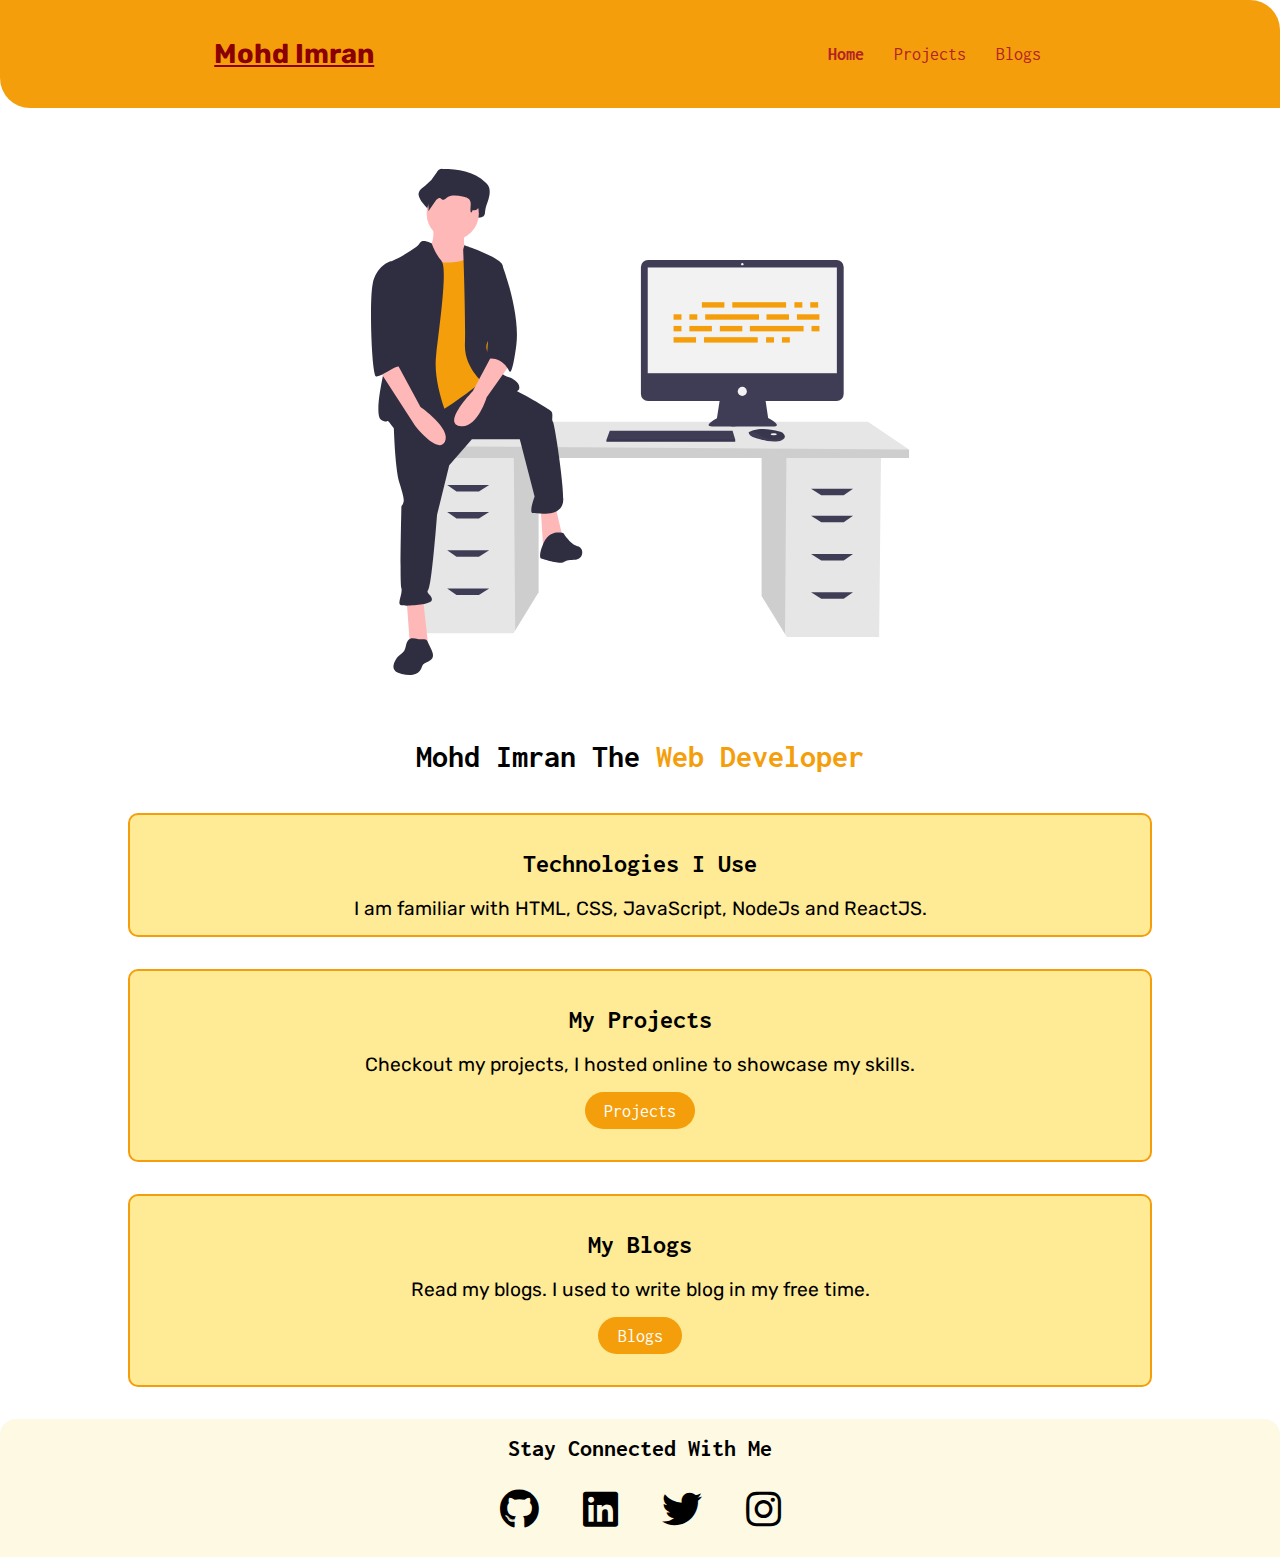
<file: index.html>
<!DOCTYPE html>
<html lang="en">
  <head>
    <meta charset="UTF-8" />
    <meta http-equiv="X-UA-Compatible" content="IE=edge" />
    <meta name="viewport" content="width=device-width, initial-scale=1.0" />
    <title>Imran Portfolio</title>
    <link rel="stylesheet" href="style.css" />
    <link
      rel="stylesheet"
      href="https://cdnjs.cloudflare.com/ajax/libs/font-awesome/5.15.4/css/all.min.css"
      integrity="sha512-1ycn6IcaQQ40/MKBW2W4Rhis/DbILU74C1vSrLJxCq57o941Ym01SwNsOMqvEBFlcgUa6xLiPY/NS5R+E6ztJQ=="
      crossorigin="anonymous"
      referrerpolicy="no-referrer"
    />
  </head>
  <body>
    <nav class="navbar">
      <div class="nav-heading"><a href="/">Mohd Imran</a></div>
      <ul class="list-non-bullet">
        <li class="list"><a class="link link-active" href="/">Home</a></li>
        <li class="list"><a class="link" href="/projects.html">Projects</a></li>
        <li class="list"><a class="link" href="/blogs.html">Blogs</a></li>
      </ul>
    </nav>
    <header class="main-header">
      <img class="main-image" src="images/main.svg" alt="main-img" />
      <h1 class="main-heading">
        Mohd Imran The <span class="main-color">Web Developer</span>
      </h1>
    </header>
    <section class="section off-white">
      <div class="container">
        <h1 class="section-heading">Technologies I Use</h1>
        <p class="section-para">
          I am familiar with HTML, CSS, JavaScript, NodeJs and ReactJS.
        </p>
      </div>
    </section>
    <section class="section off-white">
      <div class="container">
        <h1 class="section-heading">My Projects</h1>
        <p class="section-para">
          Checkout my projects, I hosted online to showcase my skills.
        </p>
        <a class="link link-primary" href="/projects.html">Projects</a>
      </div>
    </section>
    <section class="section off-white">
      <div class="container">
        <h1 class="section-heading">My Blogs</h1>
        <p class="section-para">
          Read my blogs. I used to write blog in my free time.
        </p>
        <a class="link link-primary" href="/blogs.html">Blogs</a>
      </div>
    </section>
    <footer class="footer">
      <div class="footer-header">
        <h2>Stay Connected With Me</h2>
      </div>
      <div class="icon">
        <a href="https://github.com/IImRan007" target="_blank"
          ><i class="fab fa-github icon-style"></i
        ></a>
        <a
          href="https://www.linkedin.com/in/mohd-imran-0b35001b7/"
          target="_blank"
          ><i class="fab fa-linkedin icon-style"></i
        ></a>
        <a href="https://twitter.com/ImRan47310315?s=09" target="_blank"
          ><i class="fab fa-twitter icon-style"></i
        ></a>
        <a href="https://www.instagram.com/iimran_007/" target="_blank"
          ><i class="fab fa-instagram icon-style"></i
        ></a>
      </div>
    </footer>
  </body>
</html>
</file>
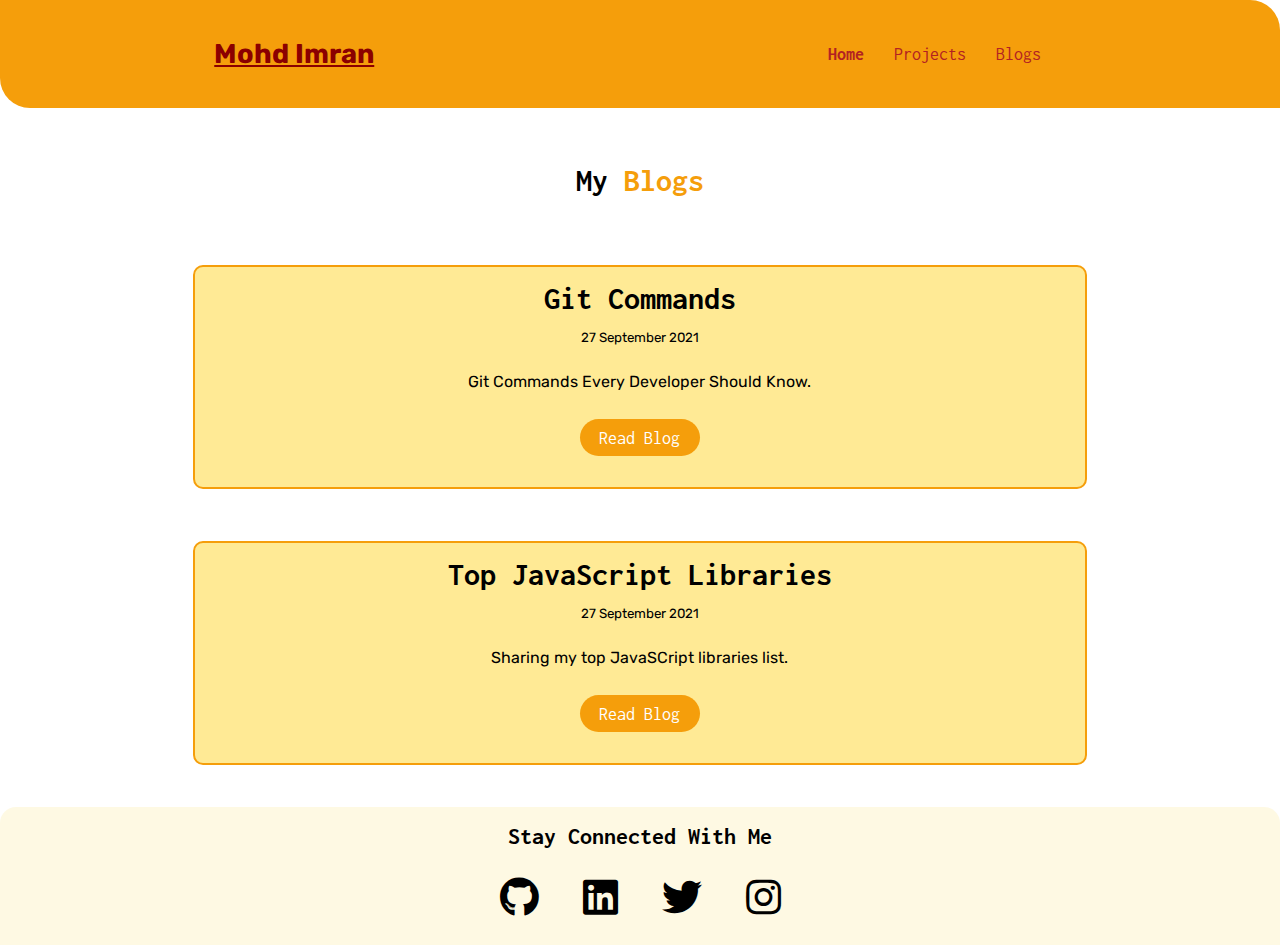
<file: blogs.html>
<!DOCTYPE html>
<html lang="en">
  <head>
    <meta charset="UTF-8" />
    <meta http-equiv="X-UA-Compatible" content="IE=edge" />
    <meta name="viewport" content="width=device-width, initial-scale=1.0" />
    <title>Blog's</title>
    <link rel="stylesheet" href="style.css" />
    <link
      rel="stylesheet"
      href="https://cdnjs.cloudflare.com/ajax/libs/font-awesome/5.15.4/css/all.min.css"
      integrity="sha512-1ycn6IcaQQ40/MKBW2W4Rhis/DbILU74C1vSrLJxCq57o941Ym01SwNsOMqvEBFlcgUa6xLiPY/NS5R+E6ztJQ=="
      crossorigin="anonymous"
      referrerpolicy="no-referrer"
    />
  </head>
  <body>
    <nav class="navbar">
      <div class="nav-heading"><a href="/">Mohd Imran</a></div>
      <ul class="list-non-bullet">
        <li class="list"><a class="link link-active" href="/">Home</a></li>
        <li class="list"><a class="link" href="/projects.html">Projects</a></li>
        <li class="list"><a class="link" href="/blogs.html">Blogs</a></li>
      </ul>
    </nav>
    <header class="main-header">
      <h1 class="main-heading">My <span class="main-color">Blogs</span></h1>
    </header>
    <ul class="list-non-bullet">
      <li class="section off-white">
        <div class="project-container">
          <h1>Git Commands</h1>
          <small>27 September 2021</small>
          <p>Git Commands Every Developer Should Know.</p>
          <a
            class="link link-primary"
            href="https://imran-blog.hashnode.dev/git-commands-every-developer-should-know"
            target="_blank"
            >Read Blog</a
          >
        </div>
      </li>
    </ul>
    <ul class="list-non-bullet">
      <li class="section off-white">
        <div class="project-container">
          <h1>Top JavaScript Libraries</h1>
          <small>27 September 2021</small>
          <p>Sharing my top JavaSCript libraries list.</p>
          <a
            class="link link-primary"
            href="https://imran-blog.hashnode.dev/top-javascript-libraries-for-your-next-project"
            target="_blank"
            >Read Blog</a
          >
        </div>
      </li>
    </ul>
    <footer class="footer">
      <div class="footer-header">
        <h2>Stay Connected With Me</h2>
      </div>
      <div class="icon">
        <a href="https://github.com/IImRan007" target="_blank"
          ><i class="fab fa-github icon-style"></i
        ></a>
        <a
          href="https://www.linkedin.com/in/mohd-imran-0b35001b7/"
          target="_blank"
          ><i class="fab fa-linkedin icon-style"></i
        ></a>
        <a href="https://twitter.com/ImRan47310315?s=09" target="_blank"
          ><i class="fab fa-twitter icon-style"></i
        ></a>
        <a href="https://www.instagram.com/iimran_007/" target="_blank"
          ><i class="fab fa-instagram icon-style"></i
        ></a>
      </div>
    </footer>
  </body>
</html>
</file>
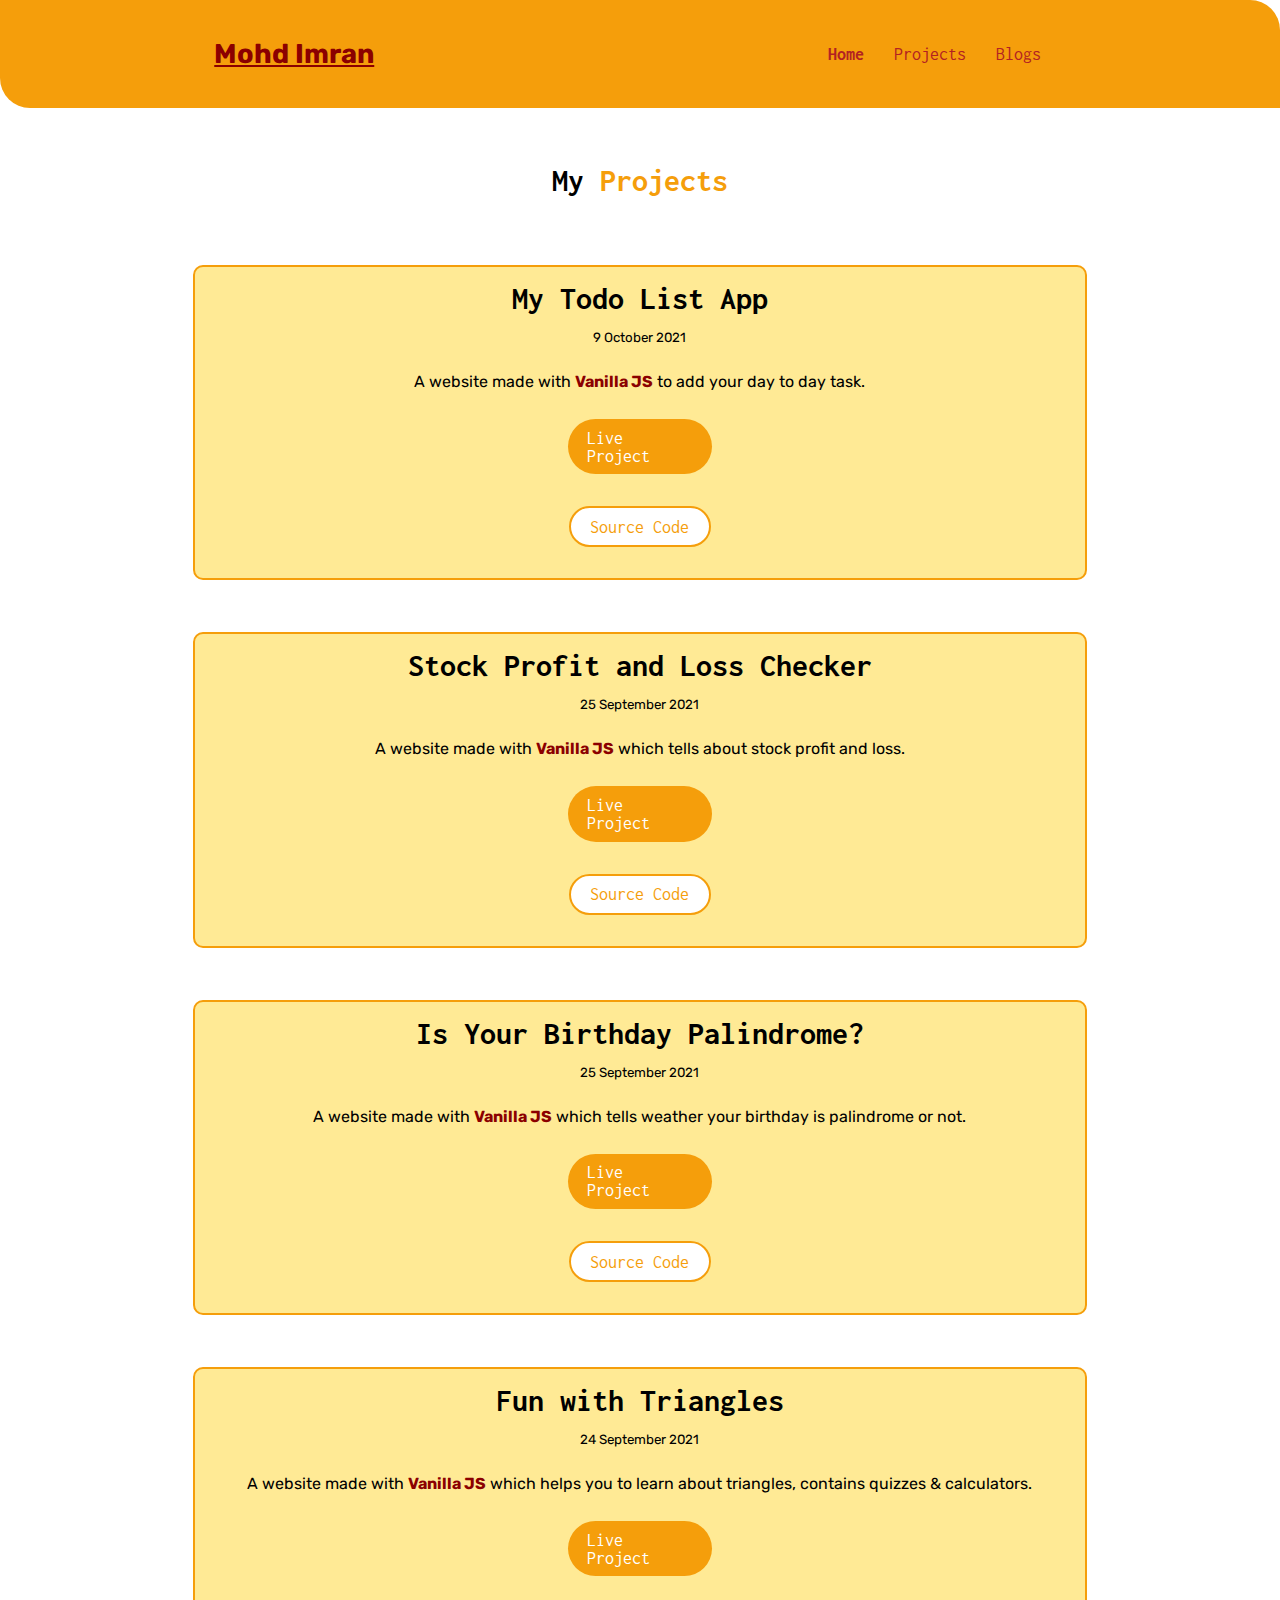
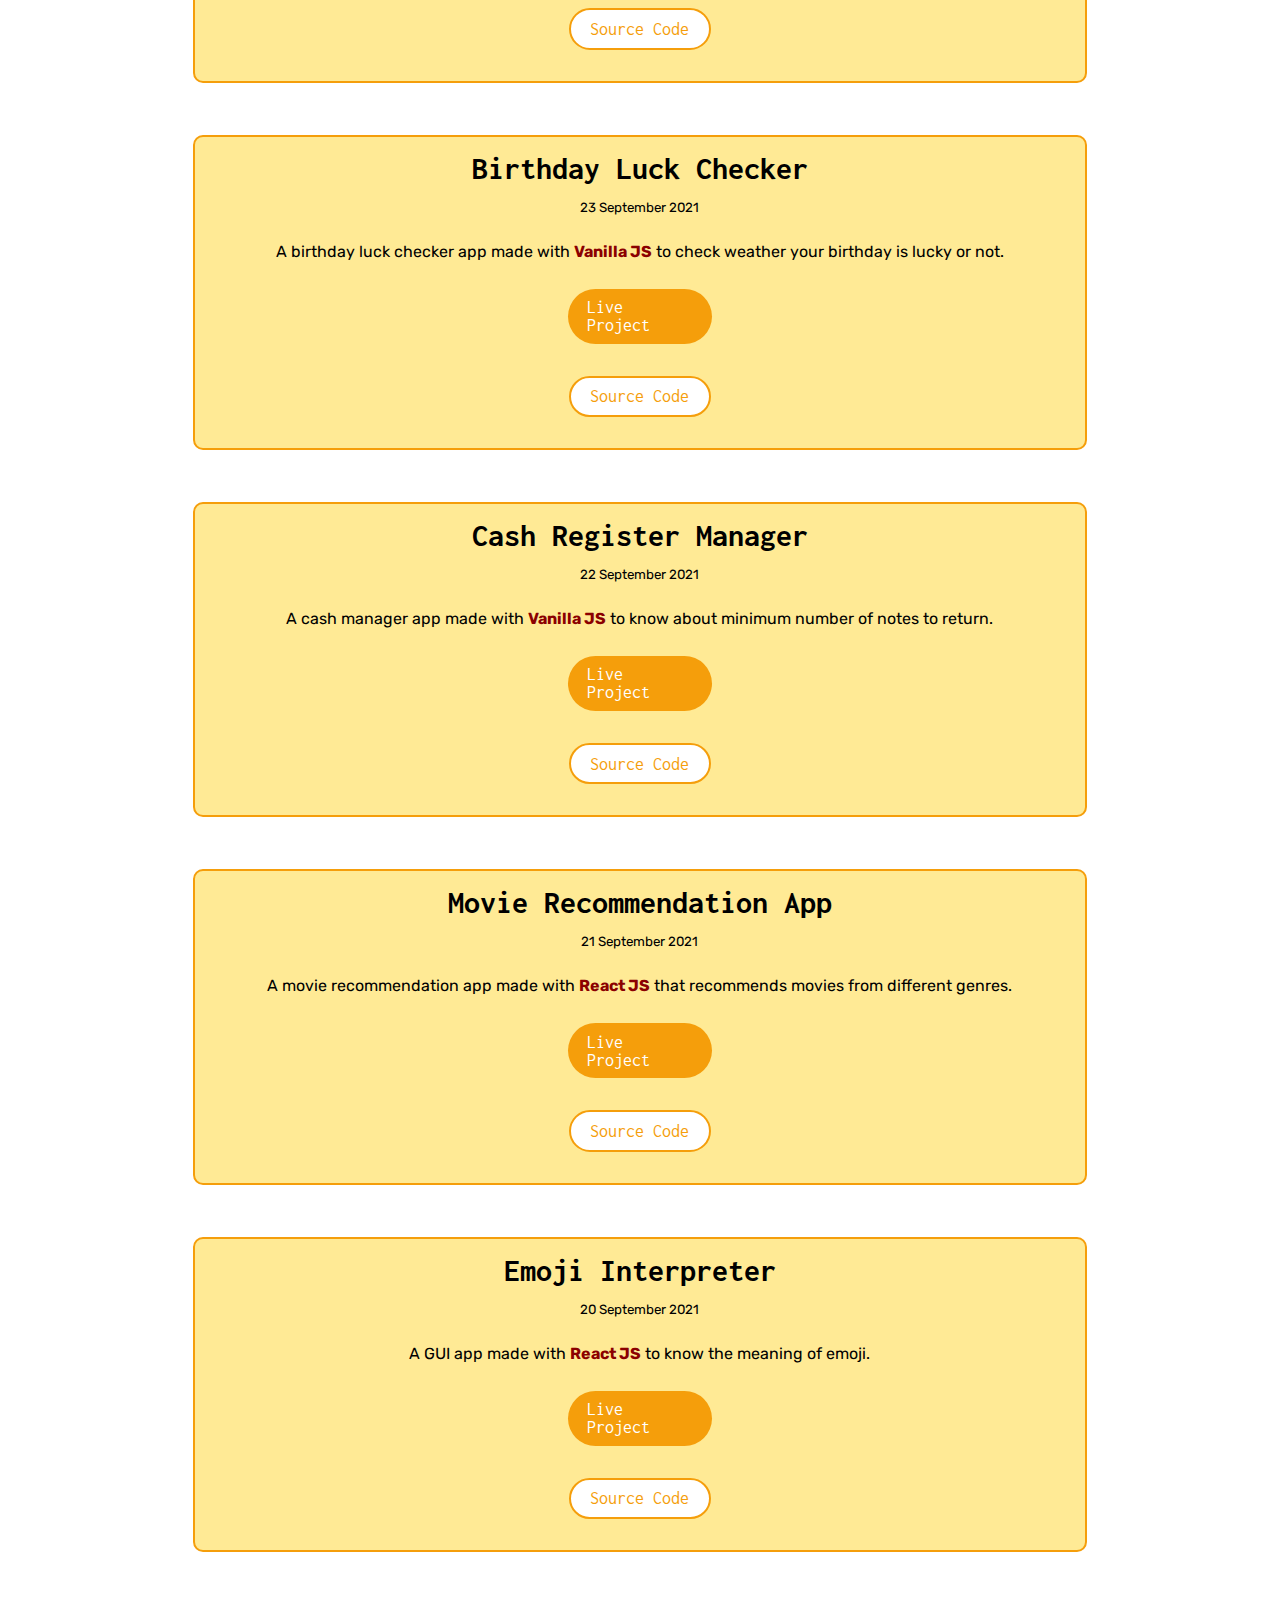
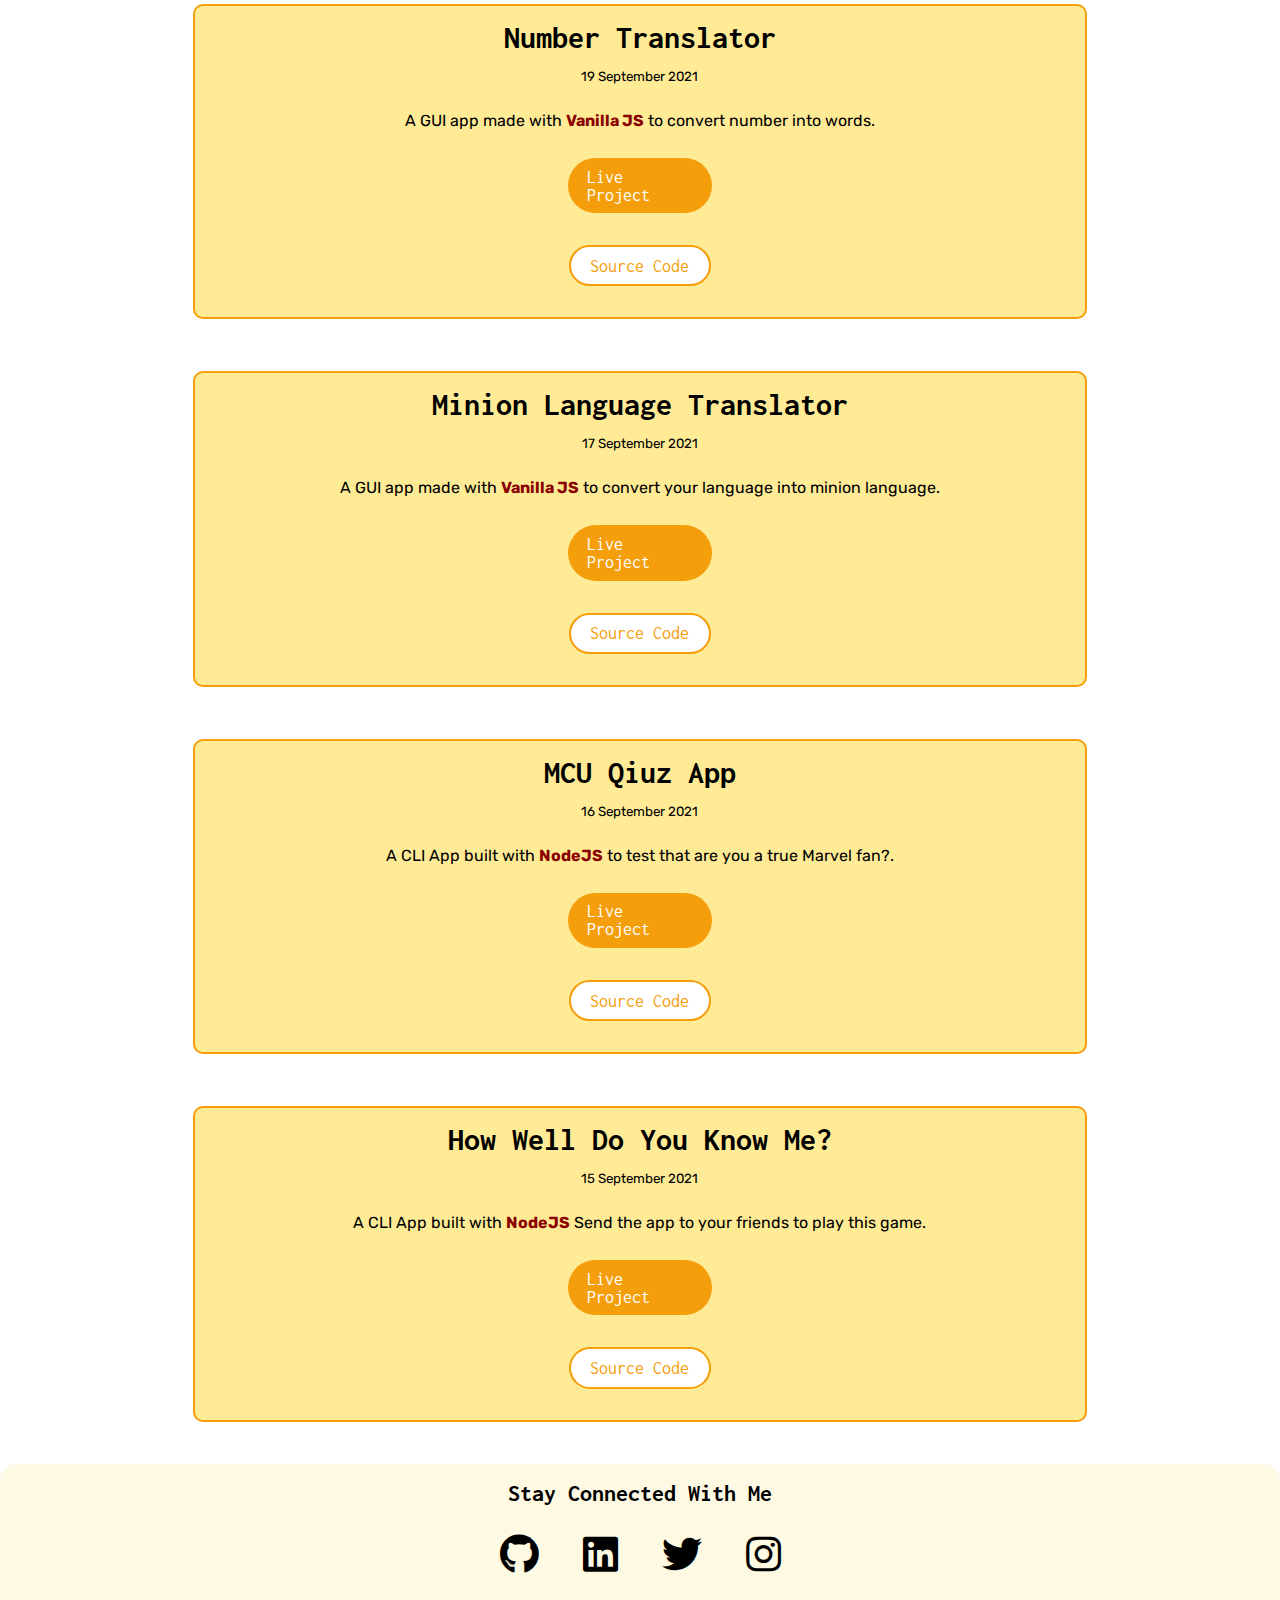
<file: projects.html>
<!DOCTYPE html>
<html lang="en">
  <head>
    <meta charset="UTF-8" />
    <meta http-equiv="X-UA-Compatible" content="IE=edge" />
    <meta name="viewport" content="width=device-width, initial-scale=1.0" />
    <title>My Projects</title>
    <link rel="stylesheet" href="style.css" />
    <link
      rel="stylesheet"
      href="https://cdnjs.cloudflare.com/ajax/libs/font-awesome/5.15.4/css/all.min.css"
      integrity="sha512-1ycn6IcaQQ40/MKBW2W4Rhis/DbILU74C1vSrLJxCq57o941Ym01SwNsOMqvEBFlcgUa6xLiPY/NS5R+E6ztJQ=="
      crossorigin="anonymous"
      referrerpolicy="no-referrer"
    />
  </head>
  <body>
    <nav class="navbar">
      <div class="nav-heading"><a href="/">Mohd Imran</a></div>
      <ul class="list-non-bullet">
        <li class="list"><a class="link link-active" href="/">Home</a></li>
        <li class="list"><a class="link" href="/projects.html">Projects</a></li>
        <li class="list"><a class="link" href="/blogs.html">Blogs</a></li>
      </ul>
    </nav>
    <header class="main-header">
      <h1 class="main-heading">My <span class="main-color">Projects</span></h1>
    </header>
    <ul class="list-non-bullet">
      <li class="section off-white">
        <div class="project-container">
          <h1>My Todo List App</h1>
          <small>9 October 2021</small>
          <p>
            A website made with <strong>Vanilla JS</strong> to add your day to
            day task.
          </p>
          <a
            class="link link-primary"
            href="https://list-checker.netlify.app/"
            target="_blank"
            >Live Project</a
          >
          <a
            class="link link-primary link-secondary"
            href="https://github.com/IImRan007/Todo-List-App"
            target="_blank"
            >Source Code</a
          >
        </div>
      </li>
    </ul>
    <ul class="list-non-bullet">
      <li class="section off-white">
        <div class="project-container">
          <h1>Stock Profit and Loss Checker</h1>
          <small>25 September 2021</small>
          <p>
            A website made with <strong>Vanilla JS</strong> which tells about
            stock profit and loss.
          </p>
          <a
            class="link link-primary"
            href="https://profitloss-checker.netlify.app/"
            target="_blank"
            >Live Project</a
          >
          <a
            class="link link-primary link-secondary"
            href="https://github.com/IImRan007/stock-purchase"
            target="_blank"
            >Source Code</a
          >
        </div>
      </li>
    </ul>
    <ul class="list-non-bullet">
      <li class="section off-white">
        <div class="project-container">
          <h1>Is Your Birthday Palindrome?</h1>
          <small>25 September 2021</small>
          <p>
            A website made with <strong>Vanilla JS</strong> which tells weather
            your birthday is palindrome or not.
          </p>
          <a
            class="link link-primary"
            href="https://palindromebirthdate-checker.netlify.app/"
            target="_blank"
            >Live Project</a
          >
          <a
            class="link link-primary link-secondary"
            href="https://github.com/IImRan007/Is-Your-Birthday-Palindrome"
            target="_blank"
            >Source Code</a
          >
        </div>
      </li>
    </ul>
    <ul class="list-non-bullet">
      <li class="section off-white">
        <div class="project-container">
          <h1>Fun with Triangles</h1>
          <small>24 September 2021</small>
          <p>
            A website made with <strong>Vanilla JS</strong> which helps you to
            learn about triangles, contains quizzes & calculators.
          </p>
          <a
            class="link link-primary"
            href="https://fun-with-triangles-quiz.netlify.app/"
            target="_blank"
            >Live Project</a
          >
          <a
            class="link link-primary link-secondary"
            href="https://github.com/IImRan007/isTriangle"
            target="_blank"
            >Source Code</a
          >
        </div>
      </li>
    </ul>
    <ul class="list-non-bullet">
      <li class="section off-white">
        <div class="project-container">
          <h1>Birthday Luck Checker</h1>
          <small>23 September 2021</small>
          <p>
            A birthday luck checker app made with <strong>Vanilla JS</strong> to
            check weather your birthday is lucky or not.
          </p>
          <a
            class="link link-primary"
            href="https://birthday-kismet-checker.netlify.app/"
            target="_blank"
            >Live Project</a
          >
          <a
            class="link link-primary link-secondary"
            href="https://github.com/IImRan007/is-your-birthday-lucky"
            target="_blank"
            >Source Code</a
          >
        </div>
      </li>
    </ul>
    <ul class="list-non-bullet">
      <li class="section off-white">
        <div class="project-container">
          <h1>Cash Register Manager</h1>
          <small>22 September 2021</small>
          <p>
            A cash manager app made with <strong>Vanilla JS</strong> to know
            about minimum number of notes to return.
          </p>
          <a
            class="link link-primary"
            href="https://bill-management.netlify.app/"
            target="_blank"
            >Live Project</a
          >
          <a
            class="link link-primary link-secondary"
            href="https://github.com/IImRan007/cash-register"
            target="_blank"
            >Source Code</a
          >
        </div>
      </li>
    </ul>
    <ul class="list-non-bullet">
      <li class="section off-white">
        <div class="project-container">
          <h1>Movie Recommendation App</h1>
          <small>21 September 2021</small>
          <p>
            A movie recommendation app made with <strong>React JS</strong> that
            recommends movies from different genres.
          </p>
          <a
            class="link link-primary"
            href="https://movie-guidance.netlify.app/"
            target="_blank"
            >Live Project</a
          >
          <a
            class="link link-primary link-secondary"
            href="https://github.com/IImRan007/movie-recommendation-app"
            target="_blank"
            >Source Code</a
          >
        </div>
      </li>
    </ul>
    <ul class="list-non-bullet">
      <li class="section off-white">
        <div class="project-container">
          <h1>Emoji Interpreter</h1>
          <small>20 September 2021</small>
          <p>
            A GUI app made with <strong>React JS</strong> to know the meaning of
            emoji.
          </p>
          <a
            class="link link-primary"
            href="https://emoji-decipher.netlify.app/"
            target="_blank"
            >Live Project</a
          >
          <a
            class="link link-primary link-secondary"
            href="https://github.com/IImRan007/Emoji-Interpreter"
            target="_blank"
            >Source Code</a
          >
        </div>
      </li>
    </ul>
    <ul class="list-non-bullet">
      <li class="section off-white">
        <div class="project-container">
          <h1>Number Translator</h1>
          <small>19 September 2021</small>
          <p>
            A GUI app made with <strong>Vanilla JS</strong> to convert number
            into words.
          </p>
          <a
            class="link link-primary"
            href="https://number-translator.netlify.app/"
            target="_blank"
            >Live Project</a
          >
          <a
            class="link link-primary link-secondary"
            href="https://github.com/IImRan007/number-translator"
            target="_blank"
            >Source Code</a
          >
        </div>
      </li>
    </ul>
    <ul class="list-non-bullet">
      <li class="section off-white">
        <div class="project-container">
          <h1>Minion Language Translator</h1>
          <small>17 September 2021</small>
          <p>
            A GUI app made with <strong>Vanilla JS</strong> to convert your
            language into minion language.
          </p>
          <a
            class="link link-primary"
            href="https://language-minion-translator.netlify.app/"
            target="_blank"
            >Live Project</a
          >
          <a
            class="link link-primary link-secondary"
            href="https://github.com/IImRan007/minion-languagae-translator"
            target="_blank"
            >Source Code</a
          >
        </div>
      </li>
    </ul>
    <ul class="list-non-bullet">
      <li class="section off-white">
        <div class="project-container">
          <h1>MCU Qiuz App</h1>
          <small>16 September 2021</small>
          <p>
            A CLI App built with <strong>NodeJS</strong> to test that are you a
            true Marvel fan?.
          </p>
          <a
            class="link link-primary"
            href="https://replit.com/@MohdImran4/MCU-Quiz#index.js?embed=1&output=1"
            target="_blank"
            >Live Project</a
          >
          <a
            class="link link-primary link-secondary"
            href="https://github.com/IImRan007/MCU-Quiz-CLI-App"
            target="_blank"
            >Source Code</a
          >
        </div>
      </li>
    </ul>
    <ul class="list-non-bullet">
      <li class="section off-white">
        <div class="project-container">
          <h1>How Well Do You Know Me?</h1>
          <small>15 September 2021</small>
          <p>
            A CLI App built with <strong>NodeJS</strong> Send the app to your
            friends to play this game.
          </p>
          <a
            class="link link-primary"
            href="https://replit.com/@MohdImran4/NeoG-Level-0-Exercise-14#index.js?embed=1&output=1"
            target="_blank"
            >Live Project</a
          >
          <a
            class="link link-primary link-secondary"
            href="https://github.com/IImRan007/Do-You-Know-Me"
            target="_blank"
            >Source Code</a
          >
        </div>
      </li>
    </ul>
    <footer class="footer">
      <div class="footer-header">
        <h2>Stay Connected With Me</h2>
      </div>
      <div class="icon">
        <a href="https://github.com/IImRan007" target="_blank"
          ><i class="fab fa-github icon-style"></i
        ></a>
        <a
          href="https://www.linkedin.com/in/mohd-imran-0b35001b7/"
          target="_blank"
          ><i class="fab fa-linkedin icon-style"></i
        ></a>
        <a href="https://twitter.com/ImRan47310315?s=09" target="_blank"
          ><i class="fab fa-twitter icon-style"></i
        ></a>
        <a href="https://www.instagram.com/iimran_007/" target="_blank"
          ><i class="fab fa-instagram icon-style"></i
        ></a>
      </div>
    </footer>
  </body>
</html>
</file>
<file: style.css>
@import url("https://fonts.googleapis.com/css2?family=Inconsolata:wght@500&family=Rubik:wght@400&display=swap");

* {
  margin: 0;
  padding: 0;
  box-sizing: border-box;
}

:root {
  --primary-color: #f59e0b;
  --off-white: #ffea95;
}

/* nav style */

.navbar {
  display: flex;
  align-items: center;
  justify-content: space-around;
  background-color: var(--primary-color);
  height: 12vh;
  border-bottom-left-radius: 1.875rem;
  border-top-right-radius: 1.875rem;
}

.nav-heading a {
  font-weight: bold;
  font-size: 1.7rem;
  color: darkred;
  font-family: "Rubik", sans-serif;
}

.list-non-bullet {
  display: flex;
  list-style: none;
  flex-direction: row;
  padding: 10px 10px;
}

.list {
  margin: 0px 15px;
}

.link {
  text-decoration: none;
  color: firebrick;
  font-size: 1.1rem;
  font-family: "Inconsolata", monospace;
}

.navbar .link-active {
  font-weight: bold;
}

/* header style */

.main-header {
  padding: 8px 10px;
  margin: 18px 10px;
  display: flex;
  flex-direction: column;
  align-items: center;
  justify-content: center;
}

.main-header .main-image {
  max-width: 80%;
  width: 42vw;
  height: 64vh;
}

header .main-heading {
  padding-top: 30px;
  font-family: "Inconsolata", monospace;
  text-align: center;
}

header .main-heading .main-color {
  color: var(--primary-color);
}

/* section style */

.section {
  padding: 15px 10px;
  margin: auto;
  border-radius: 10px;
  max-width: 80vw;
  border: 2px solid var(--primary-color);
  margin-top: 2rem;
}

.off-white {
  background-color: var(--off-white);
}

.container {
  display: flex;
  flex-direction: column;
  align-items: center;
}

section .section-heading {
  margin: 20px;
  font-family: "Inconsolata", monospace;
  font-size: 1.6rem;
  text-align: center;
}

section .section-para {
  font-family: "Rubik", sans-serif;
  font-size: 1.2rem;
  text-align: center;
}

section .section {
  padding: 2rem;
}

/* Link style */

.link-primary {
  max-width: 144px;
  padding: 0.6rem 1.2rem;
  background-color: var(--primary-color);
  color: #fff;
  margin: 1rem auto;
  border-radius: 2rem;
}

.link-secondary {
  color: var(--primary-color);
  background-color: white;
  border: 2px solid var(--primary-color);
}

/* footer style */

.footer {
  background-color: #fef3c780;
  width: 100%;
  margin-top: 2rem;
  display: flex;
  align-items: center;
  justify-content: center;
  flex-direction: column;
  border-top-right-radius: 1rem;
  border-top-left-radius: 1rem;
}

.footer-header {
  margin-top: 1rem;
  font-family: "Inconsolata", monospace;
}

footer .icon {
  margin: 20px;
}

footer .icon .icon-style {
  font-size: 2.5rem;
  padding: 8px 20px;
  color: black;
}

footer .icon .icon-style:hover {
  cursor: pointer;
}

.project-container {
  display: flex;
  flex-direction: column;
  justify-content: center;
  align-items: center;
  width: 68vw;
}

.project-container small {
  padding: 15px;
  font-family: "Rubik", sans-serif;
}

.project-container p {
  padding: 12px;
  font-family: "Rubik", sans-serif;
  text-align: center;
}

.project-container h1 {
  font-family: "Inconsolata", monospace;
  text-align: center;
}

strong {
  color: darkred;
}

.blog {
  margin: 20px 17px;
  padding: 9px 11px;
}

.blog h1 {
  margin-bottom: 22px;
  font-size: 2rem;
  font-family: "Inconsolata", monospace;
  margin-top: 15px;
}

.blog p {
  font-family: "Rubik", sans-serif;
  text-align: center;
}

/* Responsive Style */

@media screen and (max-width: 360px) {
  .nav-heading {
    margin-left: 20px;
  }

  .nav-heading a {
    font-size: 1.2rem;
  }

  .main-header .main-image {
    width: 65vw;
    height: 37vh;
  }

  .footer .icon .icon-style {
    font-size: 2.2rem;
  }
}

@media screen and (max-width: 411px) {
  .nav-heading a {
    font-size: 1.3rem;
  }
  .main-header .main-image {
    width: 70vw;
    height: 42vh;
  }
}
</file>
